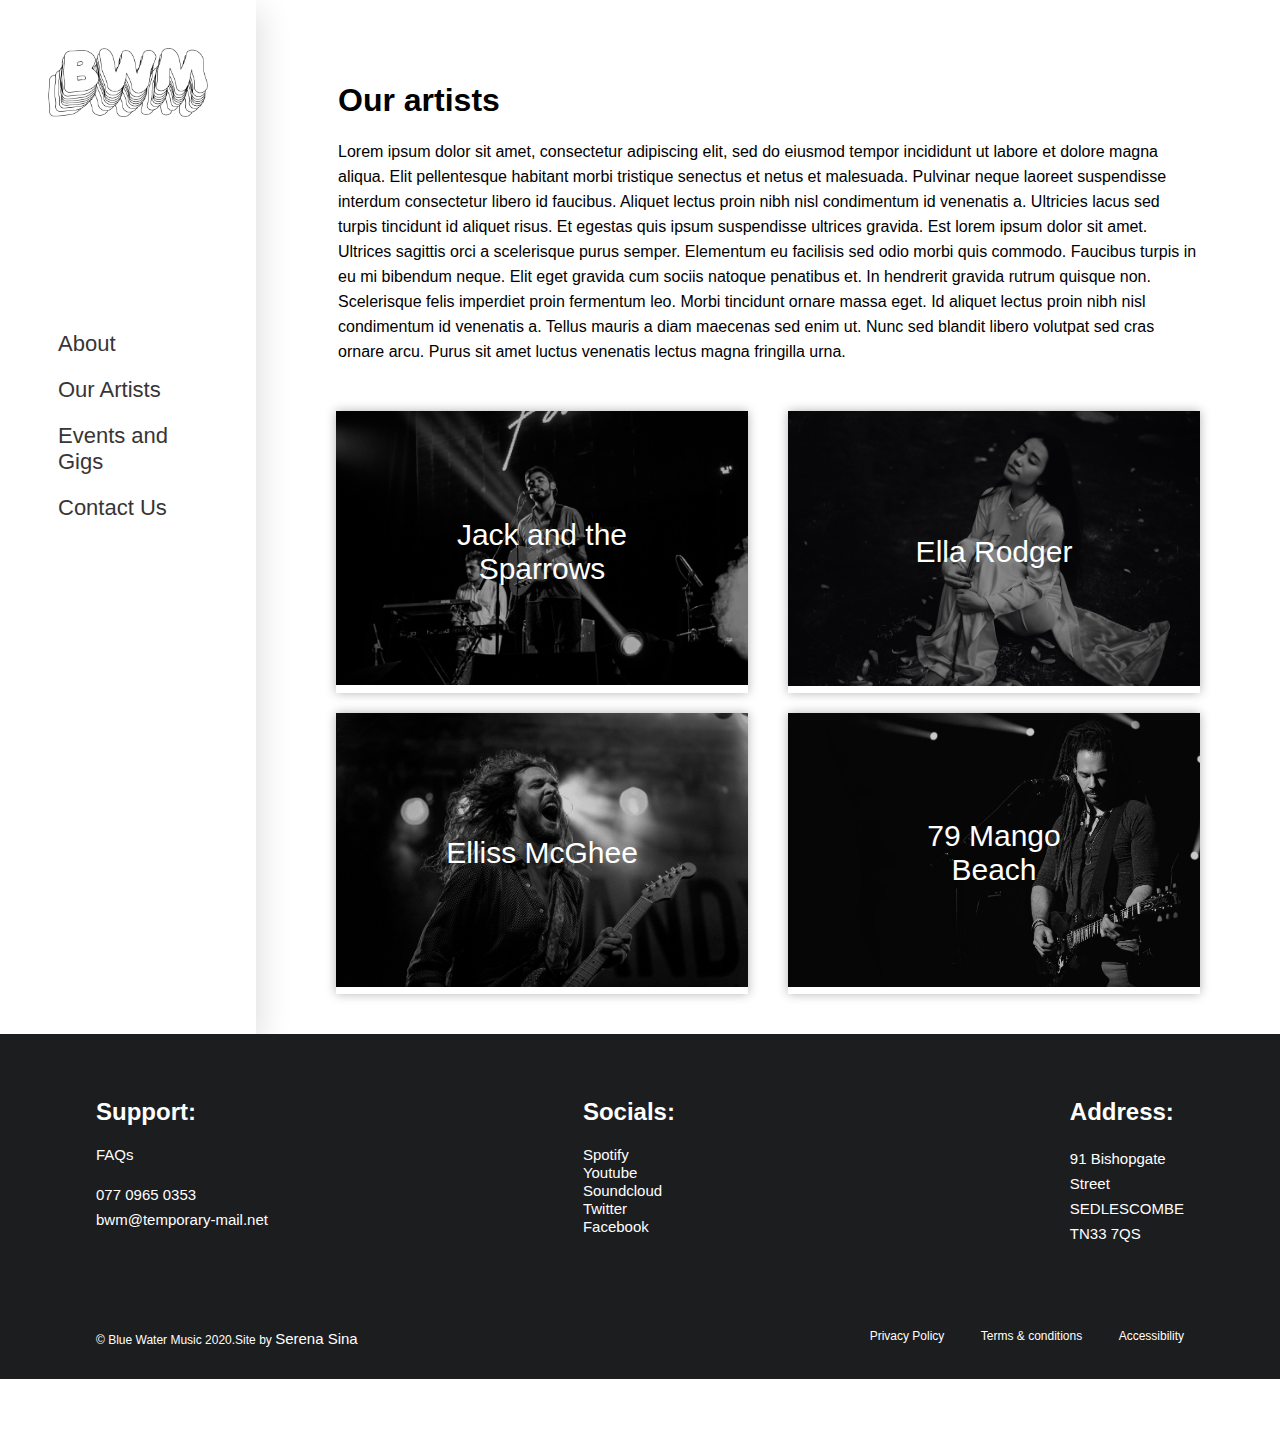
<file: artists.html>
<!DOCTYPE html>
<html lang="en">
<head>
    <meta charset="UTF-8">
    <meta name="viewport" content="width=device-width, initial-scale=1.0">
    <title>Our Artists | Blue Water Music</title>
    <meta name="author" content="Serena Sina">
    <meta name="description" content="Blue Water Music formed in 2020 with the aim of providing an efficient, affordable, and easy-to-use digital music distribution service for artists and record labels to sell music online.">

    <link rel="stylesheet" href="style.css">
</head>
<body>
    <div class="containerArtist">
        <!--######### SIDEBAR ##########-->
        <div class="sidebar">
            <img src="img/logo.png" class="logo">
            <ul>
                <li><a href="about.html">About</a></li>
                <li><a href="artists.html">Our Artists</a></li>
                <li><a href="events.html">Events and Gigs</a></li>
                <li><a href="contact.html">Contact Us</a></li>
            </ul>
        </div>

        <!--######### PAGE CONTENT ##########-->
        <main>
            <h1>Our artists</h1>
            <p>Lorem ipsum dolor sit amet, consectetur adipiscing elit, sed do eiusmod tempor incididunt ut labore et dolore magna aliqua. Elit pellentesque habitant morbi tristique senectus et netus et malesuada. Pulvinar neque laoreet suspendisse interdum consectetur libero id faucibus. Aliquet lectus proin nibh nisl condimentum id venenatis a. Ultricies lacus sed turpis tincidunt id aliquet risus. Et egestas quis ipsum suspendisse ultrices gravida. Est lorem ipsum dolor sit amet. Ultrices sagittis orci a scelerisque purus semper. Elementum eu facilisis sed odio morbi quis commodo. Faucibus turpis in eu mi bibendum neque. Elit eget gravida cum sociis natoque penatibus et. In hendrerit gravida rutrum quisque non. Scelerisque felis imperdiet proin fermentum leo. Morbi tincidunt ornare massa eget. Id aliquet lectus proin nibh nisl condimentum id venenatis a. Tellus mauris a diam maecenas sed enim ut. Nunc sed blandit libero volutpat sed cras ornare arcu. Purus sit amet luctus venenatis lectus magna fringilla urna.</p>
        </main>

        <div class="artist1">
            <a href="artist1.html"><img src="img/artists/artist1.jpg" alt="" class="art"></a>
            <div class="name">Jack and the Sparrows</div>
        </div>

        <div class="artist2">
            <a href="#"><img src="img/artists/artist2.jpg" alt="" class="art"></a>
            <div class="name">Ella Rodger</div>
        </div>

        <div class="artist3">
            <a href="#"><img src="img/artists/artist3.jpg" alt="" class="art"></a>
            <div class="name">Elliss McGhee</div>
        </div>

        <div class="artist4">
            <a href="#"><img src="img/artists/artist4.jpg" alt="" class="art"></a>
            <div class="name">79 Mango Beach</div>
        </div>

        <!--######### FOOTER ##########-->
        <footer>
            <div class="content4">
                <h1>Support:</h1>
                <a href="#">FAQs</a>
                </br>
                </br>
                <p>077 0965 0353</p>
                <p>bwm@temporary-mail.net</p>
            </div>
            <div class="content5">
                <h1>Socials:</h1>
                <ul>
                    <li><a href="#">Spotify</a></li>
                    <li><a href="#">Youtube</a></li>
                    <li><a href="#">Soundcloud</a></li>
                    <li><a href="#">Twitter</a></li>
                    <li><a href="#">Facebook</a></li>
                </ul>
            </div>
            <div class="content6">
                <h1>Address:</h1>
                <p>91  Bishopgate Street</p>
                <p>SEDLESCOMBE</p>
                <p>TN33 7QS</p>
                <p></p>
            </div>
            <div class="content7">
                <p>© Blue Water Music 2020.Site by <a href="http://serenasina.carbonmade.com">Serena Sina</a></p>
            </div>
            <div class="content8">
                <ul>
                    <li><a href="#">Privacy Policy</a></li>
                    <li><a href="#">Terms & conditions</a></li>
                    <li><a href="#">Accessibility</a></li>
                </ul>
            </div>
        </footer>
    </div>
</body>
</html>
</file>
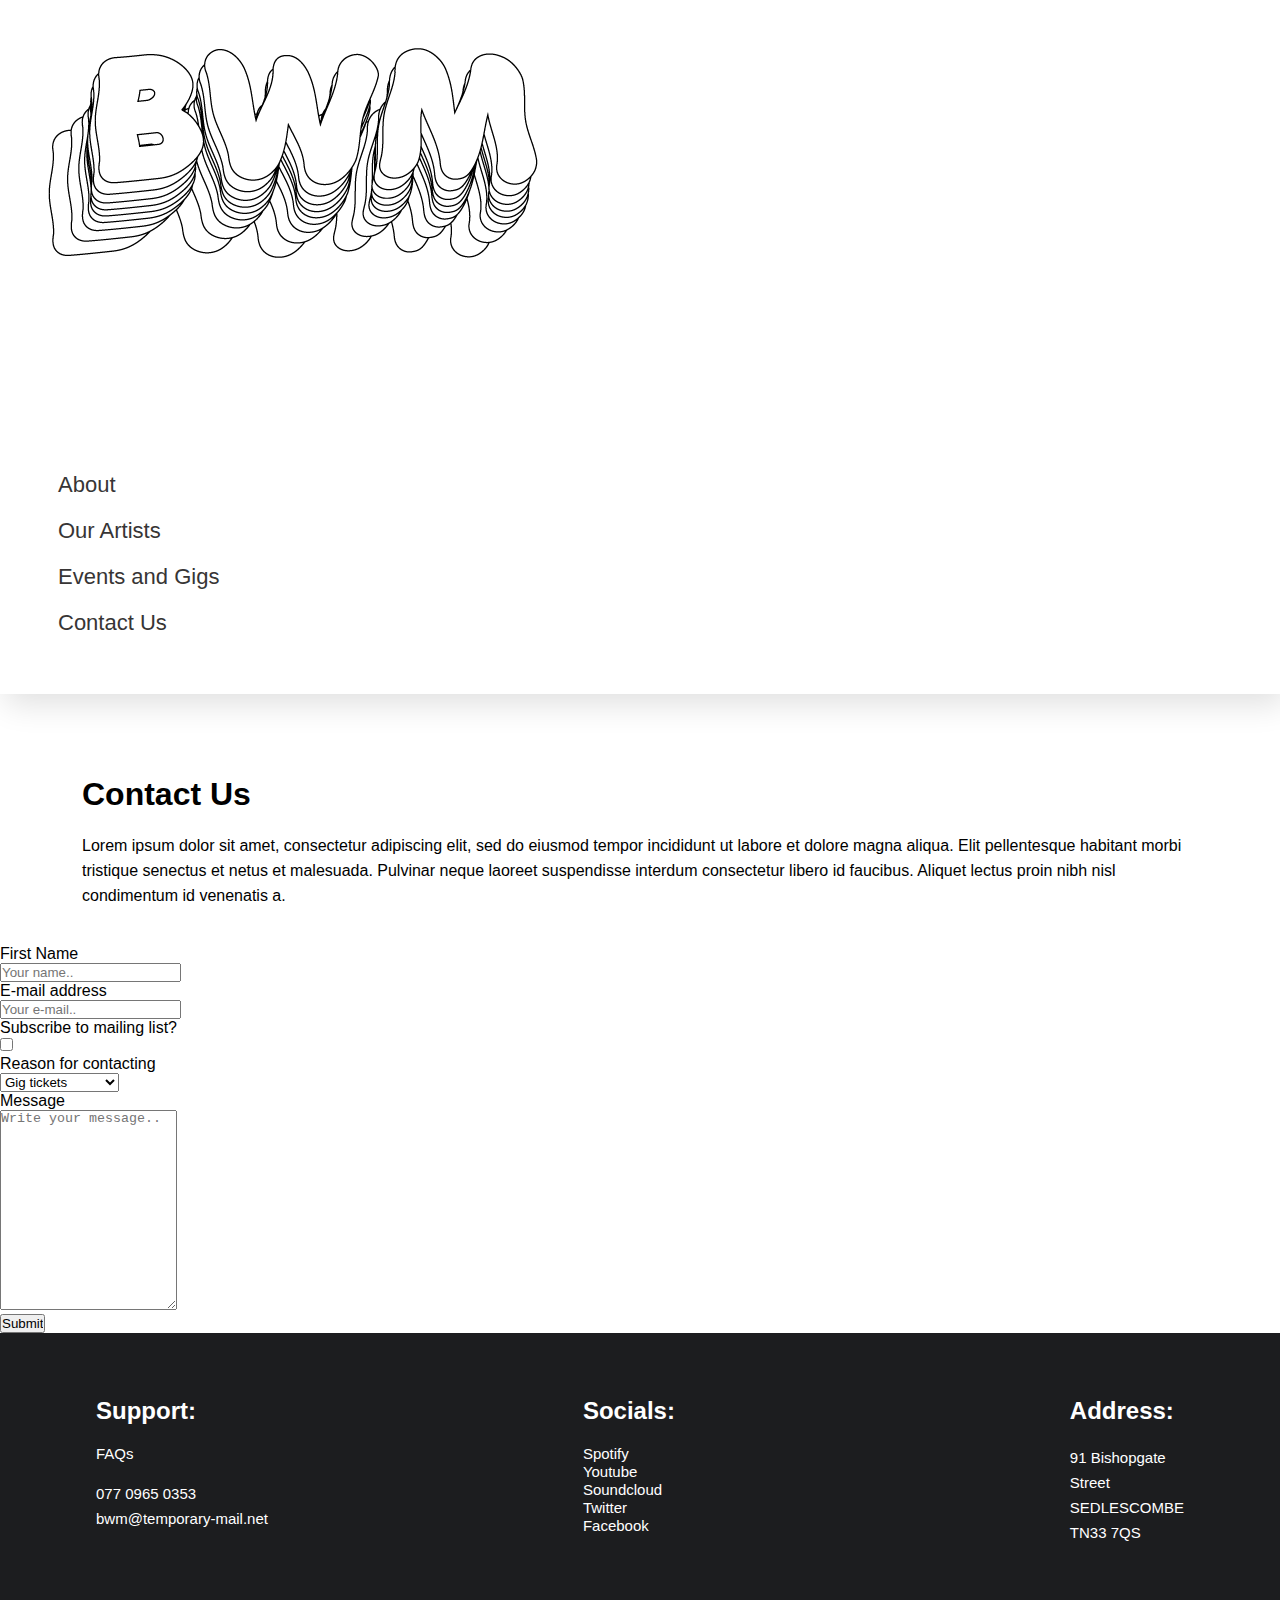
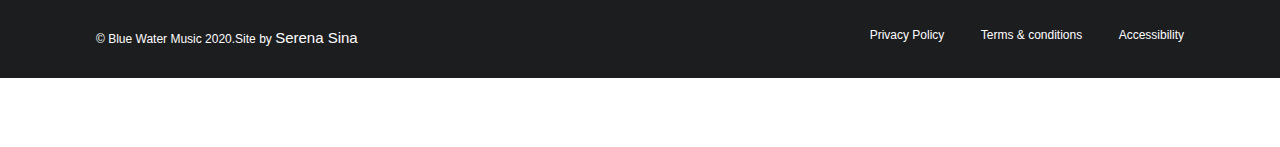
<file: contact.html>
<!DOCTYPE html>
<html lang="en">
<head>
    <meta charset="UTF-8">
    <meta name="viewport" content="width=device-width, initial-scale=1.0">
    <meta http-equiv="X-UA-Compatible" content="IE=edge"> 
    <title>Contact Us | Blue Water Music</title>
    <meta name="author" content="Serena Sina">
    <meta name="description" content="Blue Water Music formed in 2020 with the aim of providing an efficient, affordable, and easy-to-use digital music distribution service for artists and record labels to sell music online.">

    <link rel="stylesheet" href="style.css">
</head>
<body>
    <div class="containerContact">
        <!--######### SIDEBAR ##########-->
        <nav class="sidebar">
            <img src="img/logo.png" class="logo" alt="BWM Logo">
            <ul>
                <li><a href="about.html">About</a></li>
                <li><a href="artists.html">Our Artists</a></li>
                <li><a href="events.html">Events and Gigs</a></li>
                <li><a href="contact.html">Contact Us</a></li>
            </ul>
          </nav>
        <!--######### PAGE CONTENT ##########-->
        <main>
            <h1>Contact Us</h1>
            <p>Lorem ipsum dolor sit amet, consectetur adipiscing elit, sed do eiusmod tempor incididunt ut labore et dolore magna aliqua. Elit pellentesque habitant morbi tristique senectus et netus et malesuada. Pulvinar neque laoreet suspendisse interdum consectetur libero id faucibus. Aliquet lectus proin nibh nisl condimentum id venenatis a.</p>
        </main>
        
        <div class="form">
            <form action="action_page.php">
                <div class="row">
                  <div class="col-25">
                    <label>First Name</label>
                  </div>
                  <div class="col-75">
                    <input type="text" placeholder="Your name..">
                  </div>
                </div>

                <div class="row">
                  <div class="col-25">
                    <label>E-mail address</label>
                  </div>
                  <div class="col-75">
                    <input type="text" placeholder="Your e-mail..">
                  </div>
                </div>

                <div class="row">
                    <div class="col-25">
                      <label>Subscribe to mailing list?</label>
                    </div>
                    <div class="col-75">
                      <label><input type="checkbox"/></label>
                    </div>
                </div>

                <div class="row">
                  <div class="col-25">
                    <label>Reason for contacting</label>
                  </div>
                  <div class="col-75">
                    <select>
                      <option value="tickets">Gig tickets</option>
                      <option value="merch">Merchandise</option>
                      <option value="enquiry">General Enquiry</option>
                      <option value="other">Other...</option>
                    </select>
                  </div>
                </div>
                <div class="row">
                  <div class="col-25">
                    <label for="subject">Message</label>
                  </div>
                  <div class="col-75">
                    <textarea id="subject" name="subject" placeholder="Write your message.." style="height:200px"></textarea>
                  </div>
                </div>
                <div class="row">
                  <input type="submit" value="Submit">
                </div>
              </form>
        </div>

        <!--######### FOOTER ##########-->
        <footer>
            <div class="content4">
                <h1>Support:</h1>
                <a href="#">FAQs</a>
                <br>
                <br>
                <p>077 0965 0353</p>
                <p>bwm@temporary-mail.net</p>
            </div>
            <div class="content5">
                <h1>Socials:</h1>
                <ul>
                    <li><a href="https://www.spotify.com/uk/">Spotify</a></li>
                    <li><a href="https://www.youtube.com/">Youtube</a></li>
                    <li><a href="https://soundcloud.com/">Soundcloud</a></li>
                    <li><a href="https://soundcloud.com/">Twitter</a></li>
                    <li><a href="https://facebook.com/">Facebook</a></li>
                </ul>
            </div>
            <div class="content6">
                <h1>Address:</h1>
                <p>91  Bishopgate Street</p>
                <p>SEDLESCOMBE</p>
                <p>TN33 7QS</p>
                <p></p>
            </div>
            <div class="content7">
                <p>© Blue Water Music 2020.Site by <a href="http://serenasina.carbonmade.com">Serena Sina</a></p>
            </div>
            <div class="content8">
                <ul>
                    <li><a href="#">Privacy Policy</a></li>
                    <li><a href="#">Terms & conditions</a></li>
                    <li><a href="#">Accessibility</a></li>
                </ul>
            </div>
        </footer>
    </div>
</body>
</html>
</file>
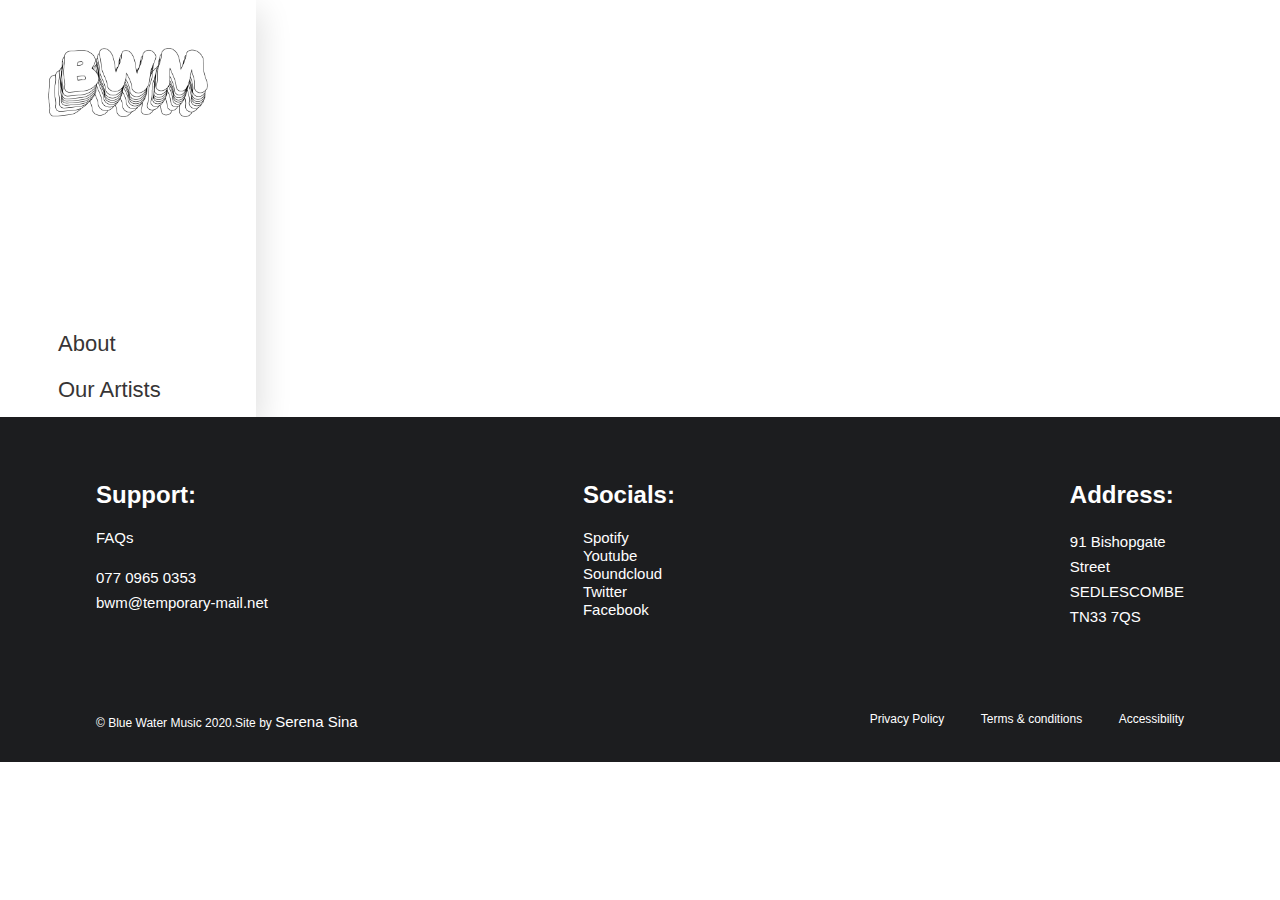
<file: shell.html>
<!DOCTYPE html>
<html lang="en">
<head>
    <meta charset="UTF-8">
    <meta name="viewport" content="width=device-width, initial-scale=1.0">
    <title>Blue Water Music</title>
    <meta name="author" content="Serena Sina">
    <meta name="description" content="Blue Water Music formed in 2020 with the aim of providing an efficient, affordable, and easy-to-use digital music distribution service for artists and record labels to sell music online.">

    <link rel="stylesheet" href="style.css">
</head>
<body>
    <div class="containerAbout">
        <!--######### SIDEBAR ##########-->
        <div class="sidebar">
            <img src="img/logo.png" class="logo">
            <ul>
                <li><a href="about.html">About</a></li>
                <li><a href="artists.html">Our Artists</a></li>
                <li><a href="#">Events and Gigs</a></li>
                <li><a href="#">Contact Us</a></li>
            </ul>
        </div>
        
        <!--######### FOOTER ##########-->
        <footer>
            <div class="content4">
                <h1>Support:</h1>
                <a href="#">FAQs</a>
                </br>
                </br>
                <p>077 0965 0353</p>
                <p>bwm@temporary-mail.net</p>
            </div>
            <div class="content5">
                <h1>Socials:</h1>
                <ul>
                    <li><a href="#">Spotify</a></li>
                    <li><a href="#">Youtube</a></li>
                    <li><a href="#">Soundcloud</a></li>
                    <li><a href="#">Twitter</a></li>
                    <li><a href="#">Facebook</a></li>
                </ul>
            </div>
            <div class="content6">
                <h1>Address:</h1>
                <p>91  Bishopgate Street</p>
                <p>SEDLESCOMBE</p>
                <p>TN33 7QS</p>
                <p></p>
            </div>
            <div class="content7">
                <p>© Blue Water Music 2020.Site by <a href="http://serenasina.carbonmade.com">Serena Sina</a></p>
            </div>
            <div class="content8">
                <ul>
                    <li><a href="#">Privacy Policy</a></li>
                    <li><a href="#">Terms & conditions</a></li>
                    <li><a href="#">Accessibility</a></li>
                </ul>
            </div>
        </footer>
    </div>
</body>
</html>
</file>
<file: style.css>
*{
    margin: 0;
    padding: 0;
    box-sizing: border-box;
    text-decoration: none;
    list-style: none;
}

h1, h2, h3{
    font-family: 'vcr osd mono', sans-serif;
    margin-bottom: 20px;
}

p {
    font-size: 16px;
    line-height: 25px;
}

body{
    font-family: 'noto sans', sans-serif;
}


/* ----------- Index ----------- */
.indexContainer{
    position: relative;
    align-items: center;
    padding: 0;
    margin: 0;
    display: grid;
    grid-template-columns: repeat(4, 1fr);
    grid-template-rows: repeat(3, 1fr);
    height: 100vh;
}

.index1{
    grid-column: 2 / 3 ;
    grid-row: 2 / 3;
}

.index2{
    grid-column: 3 / 4 ;
    grid-row: 2 / 3 ;
    margin-left: 100px;
    color: #ffffff;
    text-decoration: none;
    font-family: 'vcr osd mono', sans-serif;
}

.index2 ul li{
    padding: 10px;
}

.index2 a{
    color: #ffffff;
    font-size: 22px;
}

.index2 a:hover{
    color: #DC143C;
}

.indexFooter{
    grid-row: 3 / 4;
    grid-column: 1 / 2;
    margin: 30px 50px;
    font-family: 'vcr osd mono';
    display: flex;
    position: fixed;
    color: #ffffff;
    left: 0;
    bottom: 0;
    width: 100%;
}

.indexFooter p{
    line-height: 20px;
}

/* ----------- About Us ----------- */
 
.containerAbout{
    display: grid;
    height: 100vh;
    grid-template-columns: .5fr 1fr 1fr;
    grid-template-rows: 1fr 1fr 1fr .5fr .5fr;
    grid-template-areas: 
        "sidebar main main"
        "sidebar content1 content2"
        "sidebar content3 content2"
        "footer footer footer";
}

main{
    grid-area: main;
    margin: 50px 50px 5px 50px;
    padding: 2em;
}

.sidebar{
    background: #ffffff;
    grid-area: sidebar;
    margin: 0;
    padding: 3em;
    list-style: none;
    text-decoration: none;
    font-family: 'vcr osd mono', sans-serif;
    box-shadow: 5px 10px 30px #e0e0e0;
}

.sidebar ul{
    margin-top: 200px;
}

 .sidebar ul li{
    padding: 10px;
}

.sidebar ul li a{
    color: #373535;
    font-size: 22px;
}

.sidebar ul li:hover a{
    color: #DC143C;
}

.content1 {
    grid-area: content1;
    margin: 5px 50px 5px 50px;
    padding: 2em 2em 2em 2em;
}

.content2 {
    grid-area: content2;
    margin: 5px 50px 5px 5px;
    padding: 2em 2em 2em 5em;
}

.content3 {
    grid-area: content3;
    margin: 0px 5px 5px 50px;
    padding: 2em;
}

footer{
    margin: 0;
    z-index: 1; 
    color: #ffffff;
    font-family: 'vcr osd mono', sans-serif;
    display: grid;
    grid-template-columns: 1fr 1fr 1fr 1fr 1fr;
    grid-template-rows: .5fr .5fr;
    grid-area: footer;
    grid-template-areas:
        "content4 content4 content5 content5 content6"
        "content7 content7 content8 content8 content8"
}

footer h1{
    font-size: 24px;
}

footer p{
    font-size: 15px;
}

footer a{
    text-decoration: none;
    font-size: 15px;
    color: #ffffff;
}

footer a:hover{
    color: #DC143C;
}

.content4{
    grid-area: content4;
    padding: 4em 6em;
    background: #1C1D1F;
}

.content5{
    grid-area: content5;
    padding: 4em 6em;
    background: #1C1D1F;
}

.content6{
    grid-area: content6;
    padding: 4em 6em;
    background: #1C1D1F;
}

.content7{
    grid-area: content7;
    padding: 1em 6em;
    background: #1C1D1F;
}

.content7 p{
    font-size: 12px;
}

.content8 a{
    font-size: 12px;
}

.content8{
    grid-area: content8;
    padding: 1em 6em;
    background: #1C1D1F;
    text-align: right;
}

.content8 ul li{
    display: inline;
    margin-left: 2em;
}

.content8 ul li a{
    font-size: 12px;
}

/* ----------- Artists ----------- */

.containerArtist{
    display: grid;
    height: 100vh;
    grid-template-columns: .5fr 1fr 1fr;
    grid-template-rows: 1fr 1fr 1fr .5fr .5fr;
    grid-template-areas: 
        "sidebar main main"
        "sidebar artist1 artist2"
        "sidebar artist3 artist4"
        "footer footer footer";
}

.name{
    position: absolute;
    top: 50%;
    left: 50%;
    margin: auto;
    transform: translate(-50%, -50%);
}

.artist1{
    position: relative;
    color: white;
    font-family: 'vcr osd mono', sans-serif;
    margin: 10px 20px 10px 80px;
    grid-area: artist1;
    font-size: 30px;
    text-align: center;
    box-shadow: 0 0 10px 0 rgba(0, 0, 0, 0.3);
    transition: box-shadow 500ms;
}

.artist1:hover{
    box-shadow: 10px 10px 50px 0 rgba(0, 0, 0, .5);
}

.artist2{
    position: relative;
    text-align: center;
    color: white;
    font-family: 'vcr osd mono', sans-serif;
    margin: 10px 80px 10px 20px;
    grid-area: artist2;
    font-size: 30px;
    box-shadow: 0 0 10px 0 rgba(0, 0, 0, 0.3);
    transition: box-shadow 500ms;
}
.artist2:hover{
    box-shadow: 0 10px 50px 0 rgba(0, 0, 0, .5);
}

.artist3{
    position: relative;
    text-align: center;
    color: white;
    font-family: 'vcr osd mono', sans-serif;
    margin: 10px 20px 40px 80px;
    grid-area: artist3;
    font-size: 30px;
    box-shadow: 0 0 10px 0 rgba(0, 0, 0, 0.3);
    transition: box-shadow 500ms;
}
.artist3:hover{
    box-shadow: 0 10px 50px 0 rgba(0, 0, 0, .5);
}

.artist4{
    position: relative;
    text-align: center;
    color: white;
    font-family: 'vcr osd mono', sans-serif;
    margin: 10px 80px 40px 20px;
    grid-area: artist4;
    font-size: 30px;
    box-shadow: 0 0 10px 0 rgba(0, 0, 0, 0.3);
    transition: box-shadow 500ms;
}
.artist4:hover{
    box-shadow: 0 10px 50px 0 rgba(0, 0, 0, .5);
}

/* ----------- Specific Artist Page ----------- */
.containerArtist1{
    display: grid;
    height: 100vh;
    grid-template-columns: .5fr 1fr 1fr;
    grid-template-rows: 1fr 1fr 1fr .5fr .5fr;
    grid-template-areas: 
        "sidebar main main"
        "sidebar jack1 jack2"
        "sidebar jack3 jack3"
        "sidebar jack4 jack4"
        "sidebar jack5 jack5"
        "footer footer footer";
}

@media only screen and (max-width: 1200px){
    .indexContainer{
        grid-template-columns: 1fr;
        grid-template-rows: repeat(3, 1fr);
    }
    .index1{
        grid-column: 1/2;
        grid-row: 1/2;
        margin-left: 70px;
        width: 70%;
    }
    .index2{
        grid-column: 1/2;
        grid-row: 2/3;
    }    
    .name{
        font-size: 24px;
    }
}

@media only screen and (max-width: 540px){
    .index2 a{
        font-size: 18px;
    }
    .index2{
        margin: auto;
        text-align: center;
    }
}

@media only screen and (max-width:1279px){
    .containerAbout{
        grid-template-columns: 1fr;
        grid-template-rows: 1fr .4fr 2.2fr 1.2fr 1.2fr 1fr;
        grid-template-areas: 
            "sidebar"
            "main"
            "content1" 
            "content2"
            "content3"
            "footer";
    }
    
    footer{
        grid-template-columns: 1fr 1fr 1fr;
        grid-template-rows: .5fr .1fr .1fr;
        grid-template-areas:
        "content4 content5 content6"
        "content8 content8 content8"
        "content7 content7 content7"
    }

    .content8{
        text-align: left;
        padding: 0 4em;
    }

    .sidebar ul{
        margin-top: 20px;
    }

    .containerArtist{
        grid-template-columns: 1fr 1fr;
        grid-template-rows: 1fr 1fr 1fr 1fr 1fr;
        grid-template-areas: 
            "sidebar sidebar"
            "main main"
            "artist1 artist2" 
            "artist3 artist4"
            "footer footer";
    }
}

@media only screen and (max-width: 720px){
    footer{
        grid-template-columns: 1fr;
        grid-template-rows: 1fr 1fr 1fr .1fr .1fr;
        grid-template-areas: 
            "content4"
            "content5"
            "content6"
            "content8"
            "content7";
    }
}

@media only screen and (max-width:320px){
    .sidebar ul li a{
        font-size: 16px;
    }
    
    
    footer h1{
        font-size: 18px;
    }
        
    footer p{
        font-size: 12px;
    }
        
    footer a{     
        font-size: 12px;
    }
}


/* Images */
.logo{
    max-width: 100%;
}

.building{
    max-width: 100%;
    max-height: 100%;
}

.social{
    width: 70px;
    margin-right: 20px;
}

.art{
    max-width: 100%;
}

/*Index Background*/
#background {
    position: fixed;
    right: 0;
    bottom: 0;
    min-width: 100%;
    min-height: 100%;
}
</file>
